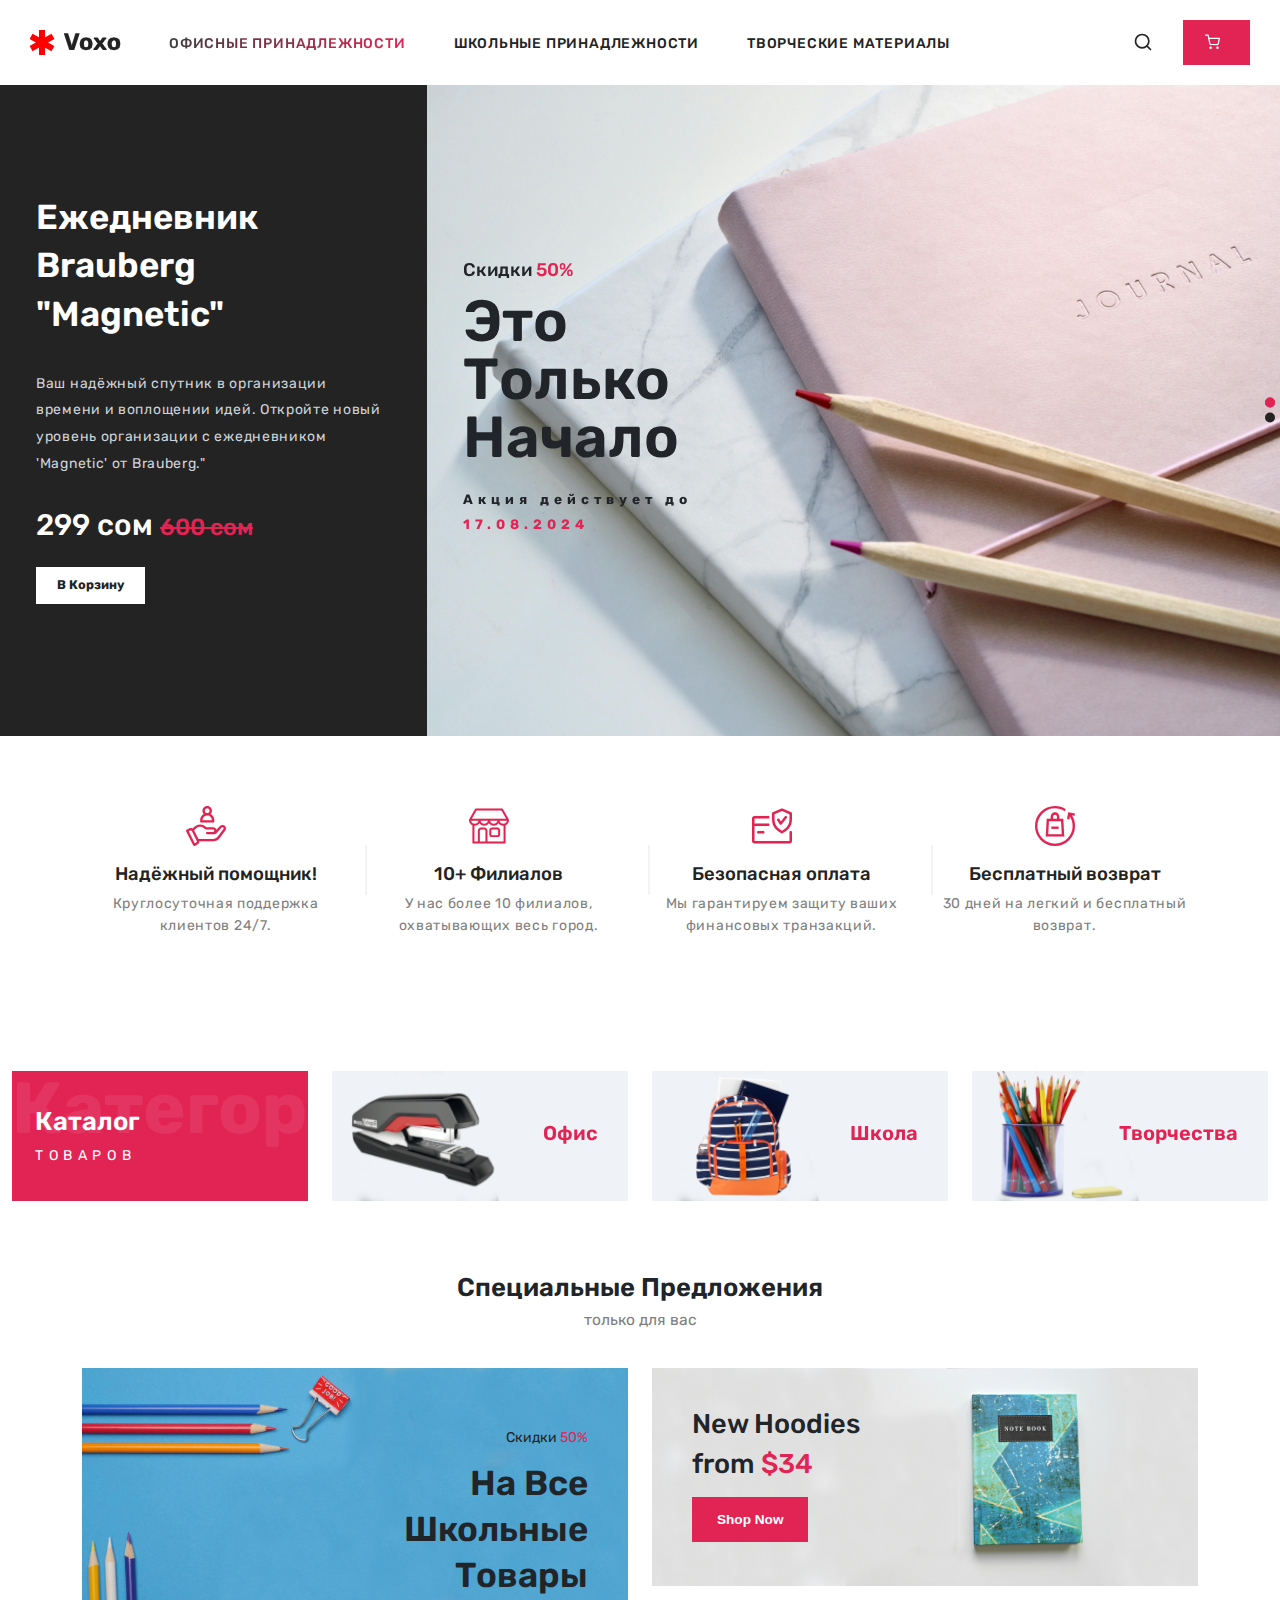
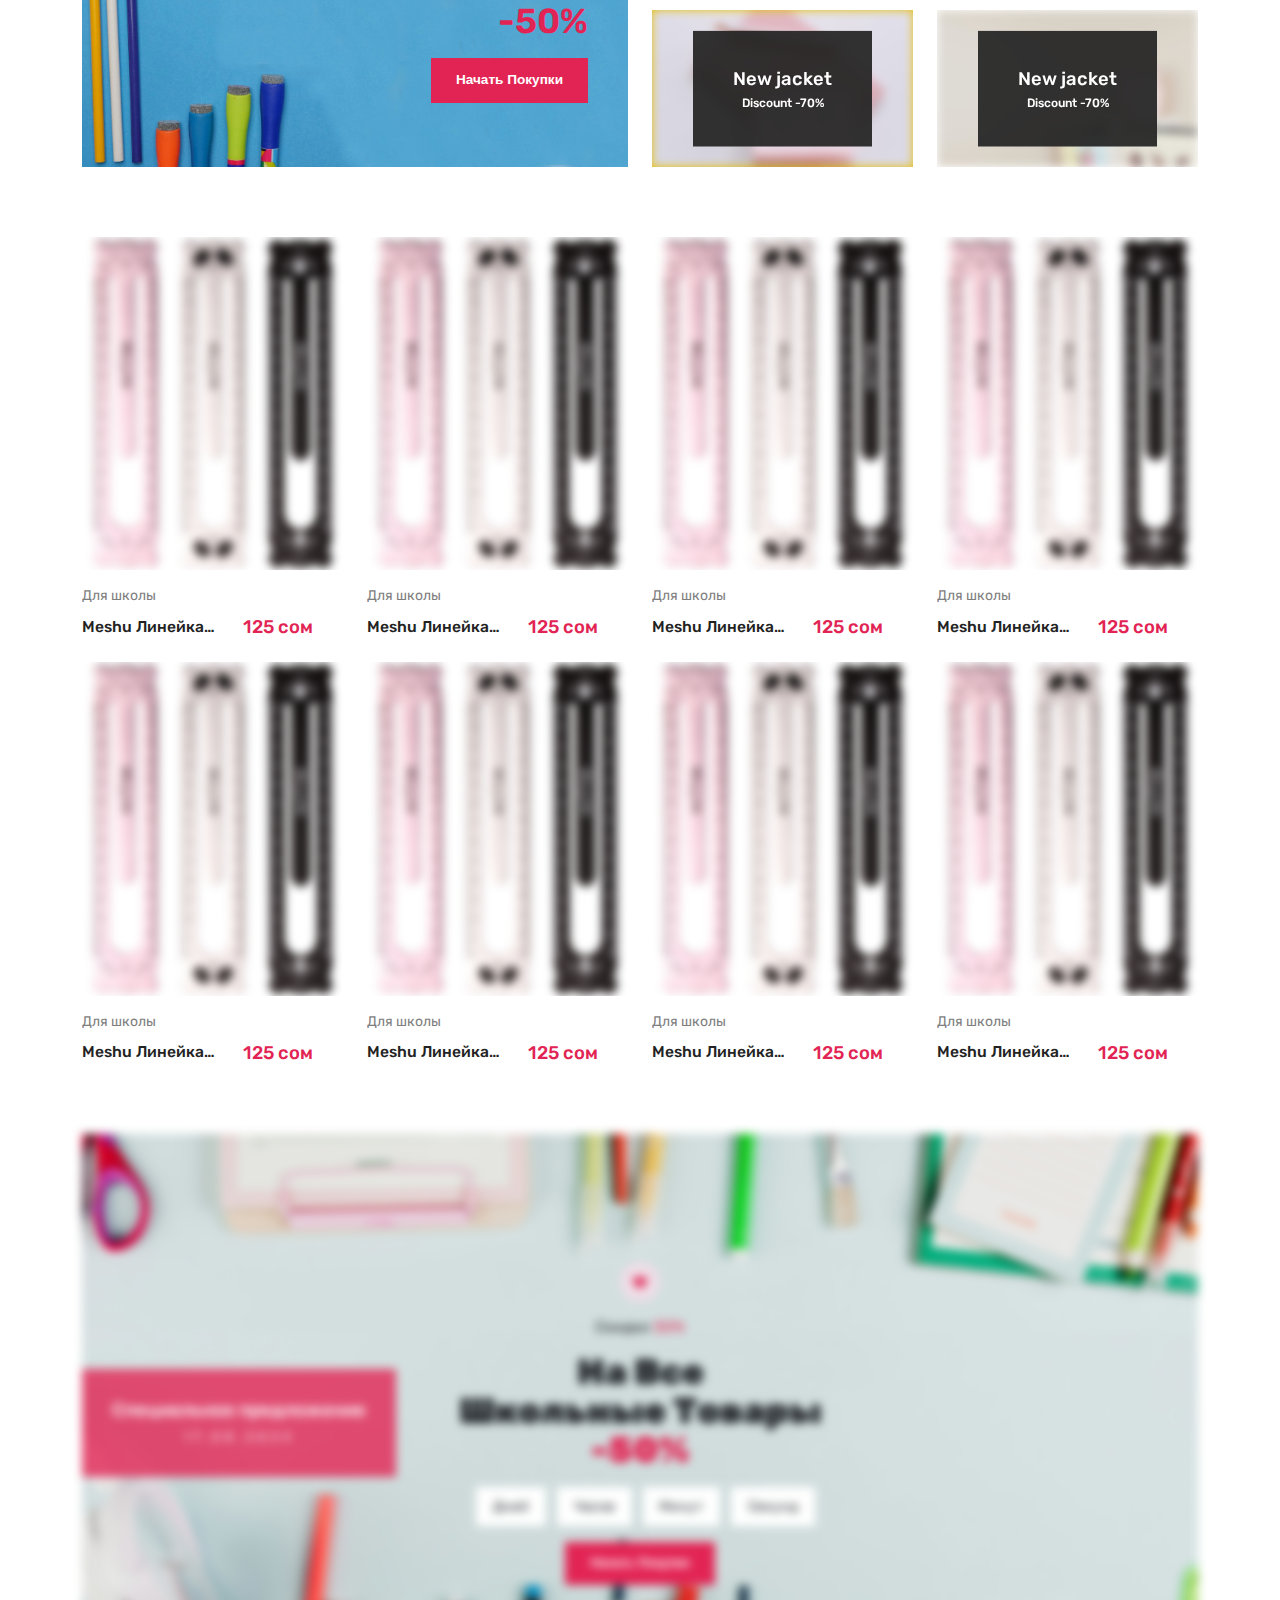
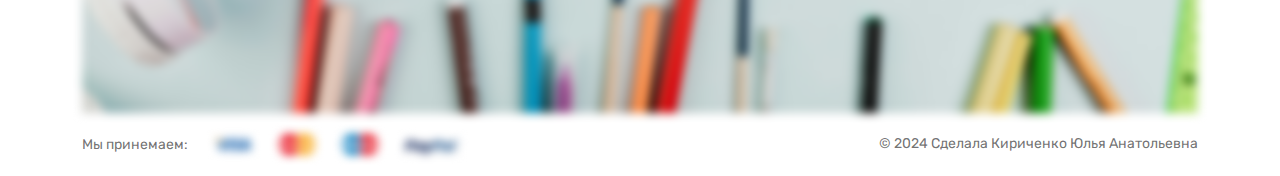
<file: index.html>
<!DOCTYPE html>
<html lang="en">
  <!-- Mirrored from themes.pixelstrap.com/voxo/front-end/index.html by HTTrack Website Copier/3.x [XR&CO'2014], Wed, 03 Aug 2022 14:31:20 GMT -->
  <head>
    <link rel="manifest" href="manifest.json" />
    <link rel="icon" href="assets/images/favicon/2.png" type="image/x-icon" />
    <link rel="apple-touch-icon" href="assets/images/favicon/2.png" />
    <meta name="theme-color" content="#e22454" />
    <meta name="apple-mobile-web-app-capable" content="yes" />
    <meta name="apple-mobile-web-app-status-bar-style" content="black" />
    <meta name="apple-mobile-web-app-title" content="Voxo" />
    <meta
      name="msapplication-TileImage"
      content="assets/images/favicon/2.png"
    />
    <meta name="msapplication-TileColor" content="#FFFFFF" />
    <meta http-equiv="X-UA-Compatible" content="IE=edge" />
    <link rel="preconnect" href="https://fonts.googleapis.com/" />
    <link rel="preconnect" href="https://fonts.gstatic.com/" crossorigin />
    <link rel="preconnect" href="https://fonts.googleapis.com/" />
    <link rel="preconnect" href="https://fonts.gstatic.com/" crossorigin />

    <meta http-equiv="Content-Type" content="text/html; charset=UTF-8" />
    <meta http-equiv="X-UA-Compatible" content="IE=edge" />
    <meta name="viewport" content="width=device-width, initial-scale=1.0" />
    <meta name="description" content="Voxo" />
    <meta name="keywords" content="Voxo" />
    <meta name="author" content="Voxo" />
    <link rel="icon" href="assets/images/favicon/2.png" type="image/x-icon" />
    <title>Index</title>

    <!-- Google font -->
    <link rel="preconnect" href="https://fonts.gstatic.com/" />
    <link
      href="https://fonts.googleapis.com/css2?family=Rubik:wght@400;500;600;700&amp;display=swap"
      rel="stylesheet"
    />

    <!-- bootstrap css -->
    <link
      id="rtl-link"
      rel="stylesheet"
      type="text/css"
      href="assets/css/vendors/bootstrap.css"
    />

    <!-- font-awesome css -->
    <link
      rel="stylesheet"
      type="text/css"
      href="assets/css/vendors/font-awesome.css"
    />

    <!-- feather icon css -->
    <link
      rel="stylesheet"
      type="text/css"
      href="assets/css/vendors/feather-icon.css"
    />

    <!-- animation css -->
    <link
      rel="stylesheet"
      type="text/css"
      href="assets/css/vendors/animate.css"
    />

    <!-- slick css -->
    <link
      rel="stylesheet"
      type="text/css"
      href="assets/css/vendors/slick/slick.css"
    />
    <link
      rel="stylesheet"
      type="text/css"
      href="assets/css/vendors/slick/slick-theme.css"
    />

    <!-- Theme css -->
    <link
      id="color-link"
      rel="stylesheet"
      type="text/css"
      href="assets/css/demo2.css"
    />

    <!-- Custom css -->
    <link rel="stylesheet" type="text/css" href="assets/css/custom.css" />
  </head>

  <body class="theme-color2 light ltr">
    <!-- header start -->
    <header class="header-style-2" id="home">
      <div class="main-header navbar-searchbar">
        <div class="container-fluid-lg">
          <div class="row">
            <div class="col-lg-12">
              <div class="main-menu">
                <div class="menu-left">
                  <div class="brand-logo">
                    <a href="index.html">
                      <svg class="svg-icon">
                        <use
                          class="fill-color"
                          xlink:href="assets/svg/icons.svg#logo"
                        ></use>
                      </svg>
                      <img
                        src="assets/images/logo.png"
                        class="img-fluid blur-up lazyload"
                        alt="logo"
                      />
                    </a>
                  </div>
                </div>
                <nav>
                  <div class="main-navbar">
                    <div id="mainnav">
                      <div class="toggle-nav">
                        <i class="fa fa-bars sidebar-bar"></i>
                      </div>
                      <ul class="nav-menu">
                        <li class="back-btn d-xl-none">
                          <div class="close-btn">
                            Меню
                            <span class="mobile-back"
                              ><i class="fa fa-angle-left"></i>
                            </span>
                          </div>
                        </li>
                        <li class="mega-menu dropdown ratio_40">
                          <a
                            href="javascript:void(0)"
                            class="nav-link menu-title"
                          >
                            <div class="gradient-title">Офисные принадлежности</div>
                          </a>
                        </li>
                        <li class="dropdown">
                          <a
                            href="javascript:void(0)"
                            class="nav-link menu-title"
                            >Школьные принадлежности</a
                          >
                        </li>
                        <li class="dropdown">
                          <a
                            href="javascript:void(0)"
                            class="nav-link menu-title"
                            >Творческие материалы</a
                          >
                        </li>
                      </ul>
                    </div>
                  </div>
                </nav>
                <div class="menu-right">
                  <ul>
                    <li>
                      <div class="search-box">
                        <i data-feather="search"></i>
                      </div>
                    </li>
                    <li class="onhover-dropdown cart-dropdown">
                      <button
                        type="button"
                        class="btn btn-solid-default btn-spacing"
                      >
                        <i data-feather="shopping-cart" class="pe-2"></i>
                        <!-- <span>$5686.25</span> -->
                      <!-- </button>
                      <div class="onhover-div">
                        <div class="cart-menu">
                          <div class="cart-title">
                            <h6>
                              <i data-feather="shopping-bag"></i>
                              <span class="label label-theme rounded-pill"
                                >5</span
                              >
                            </h6>
                            <span class="d-md-none d-block">
                              <i class="fas fa-arrow-right back-cart"></i>
                            </span>
                          </div>
                          <ul class="custom-scroll">
                            <li>
                              <div class="media">
                                <img
                                  src="assets/images/fashion/product/front/1.jpg"
                                  class="img-fluid blur-up lazyload"
                                  alt=""
                                />
                                <div class="media-body">
                                  <h6>Slim Fit Plastic Coat</h6>
                                  <div class="qty-with-price">
                                    <span>$78.00</span>
                                    <span>
                                      <input
                                        type="number"
                                        class="form-control"
                                        value="1"
                                      />
                                    </span>
                                  </div>
                                </div>
                                <button
                                  type="button"
                                  class="btn-close d-block d-md-none"
                                  aria-label="Close"
                                >
                                  <i class="fas fa-times"></i>
                                </button>
                              </div>
                            </li>
                            <li>
                              <div class="media">
                                <img
                                  src="assets/images/fashion/product/front/7.jpg"
                                  class="img-fluid blur-up lazyload"
                                  alt=""
                                />
                                <div class="media-body">
                                  <h6>Womens Stylish Jacket</h6>
                                  <div class="qty-with-price">
                                    <span>$24.00</span>
                                    <span>
                                      <input
                                        type="number"
                                        class="form-control"
                                        value="1"
                                      />
                                    </span>
                                  </div>
                                </div>
                                <button
                                  type="button"
                                  class="btn-close d-block d-md-none"
                                  aria-label="Close"
                                >
                                  <i class="fas fa-times"></i>
                                </button>
                              </div>
                            </li>
                          </ul>
                        </div>
                        <div class="cart-btn">
                          <h6 class="cart-total">
                            <span class="font-light">Total:</span> $ 542.00
                          </h6>
                          <button
                            onclick="location.href = 'cart.html';"
                            type="button"
                            class="btn btn-solid-default btn-block"
                          >
                            Proceed to payment
                          </button>
                        </div>
                      </div> -->
                    </li>
                  </ul>
                </div>
                <div class="search-full">
                  <div class="input-group">
                    <span class="input-group-text">
                      <i data-feather="search" class="font-light"></i>
                    </span>
                    <input
                      type="text"
                      class="form-control search-type"
                      placeholder="Поиск.."
                    />
                    <span class="input-group-text close-search">
                      <i data-feather="x" class="font-light"></i>
                    </span>
                  </div>
                </div>
              </div>
            </div>
          </div>
        </div>
      </div>
    </header>
    <!-- header end -->

    <!-- home slider start -->
    <section class="home-section home-style-2 pt-0">
      <div class="container-fluid p-0">
        <div class="slick-2 dot-dark">
          <div>
            <div class="home-slider">
              <div class="home-wrap row m-0">
                <div class="col-xxl-3 col-lg-4 p-0 d-lg-block d-none">
                  <div class="home-left-wrapper">
                    <div>
                      <h2>Ежедневник Brauberg "Magnetic"</h2>

                      <p>
                        Ваш надёжный спутник в организации времени и воплощении
                        идей. Откройте новый уровень организации с ежедневником
                        'Magnetic' от Brauberg."
                      </p>
                      <h3>
                        299 сом <span class="theme-color td">600 сом</span>
                      </h3>
                      <ul class="selection-wrap"></ul>
                      <div class="add-btn">
                        <a href="cart.html" class="btn btn-white">в корзину</a>
                      </div>
                    </div>
                  </div>
                </div>
                <div class="col-xxl-9 col-lg-8 p-0 left-content">
                  <img
                    src="assets/images/fashion/slider/3.jpg"
                    class="bg-img blur-up lazyload"
                    alt=""
                  />
                  <div class="home-content row">
                    <div class="col-xxl-4 col-lg-4 col-md-4 col-sm-5 col-6">
                      <h3>Скидки <span class="theme-color">50%</span></h3>
                      <h1 data-animation-in="fadeInUp">это только начало</h1>
                      <h6
                        class="mb-4"
                        data-animation-in="fadeInUp"
                        data-delay-in="0.4"
                      >
                        Акция действует до
                        <span class="theme-color">17.08.2024</span>
                      </h6>
                    </div>
                  </div>
                </div>
              </div>
            </div>
          </div>
          <div>
            <div class="home-slider">
              <div class="home-wrap row m-0">
                <div class="col-xxl-3 col-lg-4 p-0 d-lg-block d-none">
                  <div class="home-left-wrapper">
                    <div>
                      <h2>Raw Ham Colorblock T-shirt</h2>

                      <p>
                        The international hoodies with excellent durable fabric,
                        not to heavy but simply PERFECT for Indian summer.
                      </p>
                      <h3>$49.55 <span class="theme-color">$49.55</span></h3>

                      <div class="add-btn">
                        <a href="cart.html" class="btn btn-white"
                          >Add to cart</a
                        >
                        <a
                          href="javascript:void:(0)"
                          class="btn btn-solid-default ms-2"
                        >
                          <i class="fas fa-heart"></i>
                        </a>
                      </div>
                    </div>
                  </div>
                </div>
                <div class="col-xxl-9 col-lg-8 p-0 left-content">
                  <img
                    src="assets/images/fashion/slider/1.jpg"
                    class="bg-img blur-up lazyload"
                    alt=""
                  />
                  <div class="home-content row">
                    <div class="col-xxl-4 col-lg-5 col-md-6 col-sm-7 col-9">
                      <h3>Sale <span class="theme-color">70% OFF</span></h3>
                      <h1 data-animation-in="fadeInUp">New Tranding Fashion</h1>
                      <h6
                        class="mb-4"
                        data-animation-in="fadeInUp"
                        data-delay-in="0.4"
                      >
                        BUY ONE GET ONE <span class="theme-color">FREE</span>
                      </h6>
                    </div>
                  </div>
                </div>
              </div>
            </div>
          </div>
        </div>
      </div>
    </section>
    <!-- home slider end -->

    <!-- service section start -->
    <section class="service-section service-style-2 section-b-space">
      <div class="container">
        <div class="row g-4 g-sm-3">
          <div class="col-xl-3 col-sm-6">
            <div class="service-wrap">
              <div class="service-icon">
                <svg>
                  <use xlink:href="assets/svg/icons.svg#customer"></use>
                </svg>
              </div>
              <div class="service-content">
                <h3 class="mb-2">Надёжный помощник!</h3>
                <span class="font-light"
                  >Круглосуточная поддержка клиентов 24/7.</span
                >
              </div>
            </div>
          </div>

          <div class="col-xl-3 col-sm-6">
            <div class="service-wrap">
              <div class="service-icon">
                <svg>
                  <use xlink:href="assets/svg/icons.svg#shop"></use>
                </svg>
              </div>
              <div class="service-content">
                <h3 class="mb-2">10+ Филиалов</h3>
                <span class="font-light"
                  >У нас более 10 филиалов, охватывающих весь город.</span
                >
              </div>
            </div>
          </div>

          <div class="col-xl-3 col-sm-6">
            <div class="service-wrap">
              <div class="service-icon">
                <svg>
                  <use xlink:href="assets/svg/icons.svg#secure-payment"></use>
                </svg>
              </div>
              <div class="service-content">
                <h3 class="mb-2">Безопасная оплата</h3>
                <span class="font-light"
                  >Мы гарантируем защиту ваших финансовых транзакций.</span
                >
              </div>
            </div>
          </div>

          <div class="col-xl-3 col-sm-6">
            <div class="service-wrap">
              <div class="service-icon">
                <svg>
                  <use xlink:href="assets/svg/icons.svg#return"></use>
                </svg>
              </div>
              <div class="service-content">
                <h3 class="mb-2">Бесплатный возврат</h3>
                <span class="font-light"
                  >30 дней на легкий и бесплатный возврат.</span
                >
              </div>
            </div>
          </div>
        </div>
      </div>
    </section>
    <!-- service section end -->

    <!-- category section start -->
    <section class="category-section ratio_40">
      <div class="container-fluid">
        <div class="row gy-3">
          <div class="col-xxl-2 col-lg-3">
            <div
              class="category-wrap category-padding category-block theme-bg-color"
            >
              <div>
                <h2 class="light-text">категории</h2>
                <h2 class="top-spacing">Каталог</h2>
                <span>Товаров</span>
              </div>
            </div>
          </div>
          <div class="col-xxl-10 col-lg-9">
            <div
              class="category-wrapper category-slider1 white-arrow category-arrow"
            >
              <div>
                <a
                  href="shop-left-sidebar.html"
                  class="category-wrap category-padding"
                >
                  <img
                    src="assets/images/fashion/category/1.jpg"
                    class="bg-img blur-up lazyload"
                    alt="category image"
                  />
                  <div class="category-content category-text-1">
                    <h3 class="theme-color">Офис</h3>
                  </div>
                </a>
              </div>
              <div>
                <a
                  href="shop-left-sidebar.html"
                  class="category-wrap category-padding"
                >
                  <img
                    src="assets/images/fashion/category/2.jpg"
                    class="bg-img blur-up lazyload"
                    alt="category image"
                  />
                  <div class="category-content category-text-1">
                    <h3 class="theme-color">Школа</h3>
                  </div>
                </a>
              </div>
              <div>
                <a
                  href="shop-left-sidebar.html"
                  class="category-wrap category-padding"
                >
                  <img
                    src="assets/images/fashion/category/3.jpg"
                    class="bg-img blur-up lazyload"
                    alt="category image"
                  />
                  <div class="category-content category-text-1">
                    <h3 class="theme-color">Творчества</h3>
                  </div>
                </a>
              </div>
            </div>
          </div>
        </div>
      </div>
    </section>
    <!-- category section end -->

    <!-- banner section 2 start -->
    <section class="banner-style-2 offer-banner">
      <div class="container">
        <div class="row">
          <div class="col">
            <div class="title title-2 text-center">
              <h2>Специальные предложения</h2>
              <h5 class="text-color">только для вас</h5>
            </div>
          </div>
        </div>
        <div class="row gy-4">
          <div class="col-lg-6 ratio2_1">
            <div class="collection-banner p-right text-right">
              <a href="shop-left-sidebar.html" class="banner-img">
                <img
                  src="assets/images/fashion/banner/4.jpg"
                  class="bg-img blur-up lazyload"
                  alt=""
                />
              </a>
              <div class="banner-text">
                <div class="banner-content">
                  <span class="span-top"
                    >Скидки <span class="theme-color">50%</span></span
                  >
                  <h2>
                    На все школьные товары<br /><span class="theme-color"
                      >-50%</span
                    >
                  </h2>
                  <button
                    onclick="location.href = 'shop-left-sidebar.html';"
                    type="button"
                    class="btn btn-solid-default"
                  >
                    Начать покупки
                  </button>
                </div>
              </div>
            </div>
          </div>
          <div class="col-lg-6">
            <div class="row gy-4">
              <div class="col-lg-12 ratio_40">
                <div class="collection-banner p-left banner-title">
                  <a href="shop-left-sidebar.html" class="banner-img">
                    <img
                      src="assets/images/fashion/banner/5.jpg"
                      class="bg-img blur-up lazyload"
                      alt=""
                    />
                  </a>
                  <div class="banner-text">
                    <div class="banner-content">
                      <h3 class="h-bottom">
                        New Hoodies from <span class="theme-color">$34</span>
                      </h3>
                      <button
                        onclick="location.href = 'shop-left-sidebar.html';"
                        type="button"
                        class="btn btn-solid-default"
                      >
                        Shop Now
                      </button>
                    </div>
                  </div>
                </div>
              </div>
              <div class="col-sm-6 ratio2_3">
                <div
                  class="collection-banner p-center text-center"
                  style="background-color: rgb(231, 191, 12)"
                >
                  <a href="shop-left-sidebar.html" class="banner-img">
                    <img
                      src="assets/images/fashion/banner/6.jpg"
                      class="bg-img blur-up lazyload"
                      alt=""
                    />
                  </a>
                  <a href="shop-left-sidebar.html" class="contain-banner">
                    <div class="banner-content with-bg">
                      <h3 class="mb-1">New jacket</h3>
                      <span>Discount -70%</span>
                    </div>
                  </a>
                </div>
              </div>
              <div class="col-sm-6 ratio2_3">
                <div class="collection-banner p-center text-center">
                  <a href="shop-left-sidebar.html" class="banner-img">
                    <img
                      src="assets/images/fashion/banner/7.jpg"
                      class="bg-img blur-up lazyload"
                      alt=""
                    />
                  </a>
                  <a href="shop-left-sidebar.html" class="contain-banner">
                    <div class="banner-content with-bg">
                      <h3 class="mb-1">New jacket</h3>
                      <span>Discount -70%</span>
                    </div>
                  </a>
                </div>
              </div>
            </div>
          </div>
        </div>
      </div>
    </section>
    <!-- banner section 2 end -->

    <!-- product section 2 start -->
    <section class="ratio_asos">
      <div class="container">
        <div class="row m-0">
          <div class="col-sm-12 p-0">
            <div class="product-wrapper product-style-2 row g-sm-4 g-3">
              <div class="col-xl-3 col-lg-4 col-6">
                <div class="product-box">
                  <div class="img-wrapper">
                    <div class="front">
                      <a href="product-left-sidebar.html">
                        <img
                          src="assets/images/fashion/product/1/1.jpg"
                          class="bg-img blur-up lazyload"
                          alt=""
                        />
                      </a>
                    </div>
                    <div class="cart-wrap">
                      <ul>
                        <li>
                          <a
                            href="javascript:void(0)"
                            class="addtocart-btn"
                            data-bs-toggle="modal"
                            data-bs-target="#addtocart"
                          >
                            <i data-feather="shopping-bag"></i>
                            добавить в корзину
                          </a>
                        </li>
                      </ul>
                    </div>
                  </div>
                  <div class="product-details">
                    <div class="rating-details">
                      <span class="font-light grid-content">Для школы</span>
                    </div>
                    <div class="main-price">
                      <a href="product-left-sidebar.html" class="font-default">
                        <h5>Meshu Линейка металлическая 13 см</h5>
                      </a>
                      <h3 class="theme-color">125 сом</h3>
                    </div>
                  </div>
                </div>
              </div>

              <div class="col-xl-3 col-lg-4 col-6">
                <div class="product-box">
                  <div class="img-wrapper">
                    <div class="front">
                      <a href="product-left-sidebar.html">
                        <img
                          src="assets/images/fashion/product/1/1.jpg"
                          class="bg-img blur-up lazyload"
                          alt=""
                        />
                      </a>
                    </div>
                    <div class="cart-wrap">
                      <ul>
                        <li>
                          <a
                            href="javascript:void(0)"
                            class="addtocart-btn"
                            data-bs-toggle="modal"
                            data-bs-target="#addtocart"
                          >
                            <i data-feather="shopping-bag"></i>
                            добавить в корзину
                          </a>
                        </li>
                      </ul>
                    </div>
                  </div>
                  <div class="product-details">
                    <div class="rating-details">
                      <span class="font-light grid-content">Для школы</span>
                    </div>
                    <div class="main-price">
                      <a href="product-left-sidebar.html" class="font-default">
                        <h5>Meshu Линейка металлическая 13 см</h5>
                      </a>
                      <h3 class="theme-color">125 сом</h3>
                    </div>
                  </div>
                </div>
              </div>

              <div class="col-xl-3 col-lg-4 col-6">
                <div class="product-box">
                  <div class="img-wrapper">
                    <div class="front">
                      <a href="product-left-sidebar.html">
                        <img
                          src="assets/images/fashion/product/1/1.jpg"
                          class="bg-img blur-up lazyload"
                          alt=""
                        />
                      </a>
                    </div>
                    <div class="cart-wrap">
                      <ul>
                        <li>
                          <a
                            href="javascript:void(0)"
                            class="addtocart-btn"
                            data-bs-toggle="modal"
                            data-bs-target="#addtocart"
                          >
                            <i data-feather="shopping-bag"></i>
                            добавить в корзину
                          </a>
                        </li>
                      </ul>
                    </div>
                  </div>
                  <div class="product-details">
                    <div class="rating-details">
                      <span class="font-light grid-content">Для школы</span>
                    </div>
                    <div class="main-price">
                      <a href="product-left-sidebar.html" class="font-default">
                        <h5>Meshu Линейка металлическая 13 см</h5>
                      </a>
                      <h3 class="theme-color">125 сом</h3>
                    </div>
                  </div>
                </div>
              </div>

              <div class="col-xl-3 col-lg-4 col-6">
                <div class="product-box">
                  <div class="img-wrapper">
                    <div class="front">
                      <a href="product-left-sidebar.html">
                        <img
                          src="assets/images/fashion/product/1/1.jpg"
                          class="bg-img blur-up lazyload"
                          alt=""
                        />
                      </a>
                    </div>
                    <div class="cart-wrap">
                      <ul>
                        <li>
                          <a
                            href="javascript:void(0)"
                            class="addtocart-btn"
                            data-bs-toggle="modal"
                            data-bs-target="#addtocart"
                          >
                            <i data-feather="shopping-bag"></i>
                            добавить в корзину
                          </a>
                        </li>
                      </ul>
                    </div>
                  </div>
                  <div class="product-details">
                    <div class="rating-details">
                      <span class="font-light grid-content">Для школы</span>
                    </div>
                    <div class="main-price">
                      <a href="product-left-sidebar.html" class="font-default">
                        <h5>Meshu Линейка металлическая 13 см</h5>
                      </a>
                      <h3 class="theme-color">125 сом</h3>
                    </div>
                  </div>
                </div>
              </div>

              <div class="col-xl-3 col-lg-4 col-6">
                <div class="product-box">
                  <div class="img-wrapper">
                    <div class="front">
                      <a href="product-left-sidebar.html">
                        <img
                          src="assets/images/fashion/product/1/1.jpg"
                          class="bg-img blur-up lazyload"
                          alt=""
                        />
                      </a>
                    </div>
                    <div class="cart-wrap">
                      <ul>
                        <li>
                          <a
                            href="javascript:void(0)"
                            class="addtocart-btn"
                            data-bs-toggle="modal"
                            data-bs-target="#addtocart"
                          >
                            <i data-feather="shopping-bag"></i>
                            добавить в корзину
                          </a>
                        </li>
                      </ul>
                    </div>
                  </div>
                  <div class="product-details">
                    <div class="rating-details">
                      <span class="font-light grid-content">Для школы</span>
                    </div>
                    <div class="main-price">
                      <a href="product-left-sidebar.html" class="font-default">
                        <h5>Meshu Линейка металлическая 13 см</h5>
                      </a>
                      <h3 class="theme-color">125 сом</h3>
                    </div>
                  </div>
                </div>
              </div>

              <div class="col-xl-3 col-lg-4 col-6">
                <div class="product-box">
                  <div class="img-wrapper">
                    <div class="front">
                      <a href="product-left-sidebar.html">
                        <img
                          src="assets/images/fashion/product/1/1.jpg"
                          class="bg-img blur-up lazyload"
                          alt=""
                        />
                      </a>
                    </div>
                    <div class="cart-wrap">
                      <ul>
                        <li>
                          <a
                            href="javascript:void(0)"
                            class="addtocart-btn"
                            data-bs-toggle="modal"
                            data-bs-target="#addtocart"
                          >
                            <i data-feather="shopping-bag"></i>
                            добавить в корзину
                          </a>
                        </li>
                      </ul>
                    </div>
                  </div>
                  <div class="product-details">
                    <div class="rating-details">
                      <span class="font-light grid-content">Для школы</span>
                    </div>
                    <div class="main-price">
                      <a href="product-left-sidebar.html" class="font-default">
                        <h5>Meshu Линейка металлическая 13 см</h5>
                      </a>
                      <h3 class="theme-color">125 сом</h3>
                    </div>
                  </div>
                </div>
              </div>

              <div class="col-xl-3 col-lg-4 col-6">
                <div class="product-box">
                  <div class="img-wrapper">
                    <div class="front">
                      <a href="product-left-sidebar.html">
                        <img
                          src="assets/images/fashion/product/1/1.jpg"
                          class="bg-img blur-up lazyload"
                          alt=""
                        />
                      </a>
                    </div>
                    <div class="cart-wrap">
                      <ul>
                        <li>
                          <a
                            href="javascript:void(0)"
                            class="addtocart-btn"
                            data-bs-toggle="modal"
                            data-bs-target="#addtocart"
                          >
                            <i data-feather="shopping-bag"></i>
                            добавить в корзину
                          </a>
                        </li>
                      </ul>
                    </div>
                  </div>
                  <div class="product-details">
                    <div class="rating-details">
                      <span class="font-light grid-content">Для школы</span>
                    </div>
                    <div class="main-price">
                      <a href="product-left-sidebar.html" class="font-default">
                        <h5>Meshu Линейка металлическая 13 см</h5>
                      </a>
                      <h3 class="theme-color">125 сом</h3>
                    </div>
                  </div>
                </div>
              </div>

              <div class="col-xl-3 col-lg-4 col-6">
                <div class="product-box">
                  <div class="img-wrapper">
                    <div class="front">
                      <a href="product-left-sidebar.html">
                        <img
                          src="assets/images/fashion/product/1/1.jpg"
                          class="bg-img blur-up lazyload"
                          alt=""
                        />
                      </a>
                    </div>
                    <div class="cart-wrap">
                      <ul>
                        <li>
                          <a
                            href="javascript:void(0)"
                            class="addtocart-btn"
                            data-bs-toggle="modal"
                            data-bs-target="#addtocart"
                          >
                            <i data-feather="shopping-bag"></i>
                            добавить в корзину
                          </a>
                        </li>
                      </ul>
                    </div>
                  </div>
                  <div class="product-details">
                    <div class="rating-details">
                      <span class="font-light grid-content">Для школы</span>
                    </div>
                    <div class="main-price">
                      <a href="product-left-sidebar.html" class="font-default">
                        <h5>Meshu Линейка металлическая 13 см</h5>
                      </a>
                      <h3 class="theme-color">125 сом</h3>
                    </div>
                  </div>
                </div>
              </div>
            </div>
          </div>
        </div>
      </div>
    </section>
    <!-- product section 2 end -->

    <!-- Banner section 3 start -->
    <section class="timer-banner-style-2">
      <div class="container">
        <div class="row gy-3">
          <div class="col-lg-12">
            <div class="discount-image-details discount-spacing">
              <img
                src="assets/images/fashion/banner/8.jpg"
                class="bg-img blur-up lazyload"
                alt=""
              />

              <div class="discunt-details">
                <div>
                  <div class="heart-button heart-button-2">
                    <i class="fas fa-heart theme-color"></i>
                  </div>

                  <h5 class="mt-3">
                    Скидки <span class="theme-color">50%</span>
                  </h5>
                  <h2 class="my-3 deal-text">
                    На все <br />
                    школьные товары <br />
                    <span class="theme-color">-50%</span>
                  </h2>
                  <div
                    class="timer-style-2 mt-xl-1 my-2 justify-content-center d-flex"
                  >
                    <ul>
                      <li>
                        <div class="counter">
                          <div>
                            <h2 id="days1" class="theme-color"></h2>
                            Дней
                          </div>
                        </div>
                      </li>
                      <li>
                        <div class="counter">
                          <div>
                            <h2 id="hours1" class="theme-color"></h2>
                            Часов
                          </div>
                        </div>
                      </li>
                      <li>
                        <div class="counter">
                          <div>
                            <h2 id="minutes1" class="theme-color"></h2>
                            Минут
                          </div>
                        </div>
                      </li>
                      <li>
                        <div class="counter">
                          <div>
                            <h2 id="seconds1" class="theme-color"></h2>
                            Секунд
                          </div>
                        </div>
                      </li>
                    </ul>
                  </div>
                  <button
                    onclick="location.href = 'shop-left-sidebar.html';"
                    type="button"
                    class="btn default-light-theme default-theme mt-2"
                  >
                    Начать покупки
                  </button>

                  <div class="timer-bg timer-bg-center d-lg-block d-none">
                    <h3 class="mt-0">Специальное предложение</h3>
                    <span>17.08.2024</span>
                  </div>
                </div>
              </div>
            </div>
          </div>
        </div>
      </div>
    </section>
    <!-- Banner section 3 end -->

    <!-- footer start -->
    <footer class="footer-sm-space">
      <div class="sub-footer">
        <div class="container">
          <div class="row gy-3">
            <div class="col-md-6">
              <ul>
                <li class="font-dark">Мы принемаем:</li>
                <li>
                  <a href="javascript:void(0)">
                    <img
                      src="assets/images/payment-icon/1.jpg"
                      class="img-fluid blur-up lazyload"
                      alt="payment icon"
                  /></a>
                </li>
                <li>
                  <a href="javascript:void(0)">
                    <img
                      src="assets/images/payment-icon/2.jpg"
                      class="img-fluid blur-up lazyload"
                      alt="payment icon"
                  /></a>
                </li>
                <li>
                  <a href="javascript:void(0)">
                    <img
                      src="assets/images/payment-icon/3.jpg"
                      class="img-fluid blur-up lazyload"
                      alt="payment icon"
                  /></a>
                </li>
                <li>
                  <a href="javascript:void(0)">
                    <img
                      src="assets/images/payment-icon/4.jpg"
                      class="img-fluid blur-up lazyload"
                      alt="payment icon"
                  /></a>
                </li>
              </ul>
            </div>
            <div class="col-md-6">
              <p class="mb-0 font-dark">
                © 2024 Сделала Кириченко Юлья Анатольевна
              </p>
            </div>
          </div>
        </div>
      </div>
    </footer>
    <!-- footer end -->

    <!-- tap to top Section Start -->
    <div class="tap-to-top">
      <a href="#home">
        <i class="fas fa-chevron-up"></i>
      </a>
    </div>
    <!-- tap to top Section End -->

    <div class="bg-overlay"></div>

    <!-- latest jquery-->
    <script src="assets/js/jquery-3.5.1.min.js"></script>

    <!-- Bootstrap js-->
    <script src="assets/js/bootstrap/bootstrap.bundle.min.js"></script>

    <!-- feather icon js-->
    <script src="assets/js/feather/feather.min.js"></script>

    <!-- lazyload js-->
    <script src="assets/js/lazysizes.min.js"></script>

    <!-- Slick js-->
    <script src="assets/js/slick/slick.js"></script>
    <script src="assets/js/slick/slick-animation.min.js"></script>
    <script src="assets/js/slick/custom_slick.js"></script>

    <!-- newsletter js -->
    <script src="assets/js/newsletter.js"></script>

    <!-- add to cart modal resize -->
    <script src="assets/js/cart_modal_resize.js"></script>

    <!-- Add To Home js -->
    <script src="assets/js/pwa.js"></script>

    <!-- add to cart modal resize -->
    <script src="assets/js/cart_modal_resize.js"></script>

    <!-- feather icon js-->
    <script src="assets/js/timer1.js"></script>

    <!-- notify js -->
    <script src="assets/js/bootstrap/bootstrap-notify.min.js"></script>

    <!-- script js -->
    <script src="assets/js/theme-setting.js"></script>
    <script src="assets/js/script.js"></script>
  </body>

  <!-- Mirrored from themes.pixelstrap.com/voxo/front-end/index.html by HTTrack Website Copier/3.x [XR&CO'2014], Wed, 03 Aug 2022 14:33:33 GMT -->
</html>
</file>
<file: assets/css/vendors/feather-icon.css>
button,
hr,
input {
  overflow: visible; }

audio,
canvas,
progress,
video {
  display: inline-block; }

progress,
sub,
sup {
  vertical-align: baseline; }

html {
  font-family: sans-serif;
  line-height: 1.15;
  -ms-text-size-adjust: 100%;
  -webkit-text-size-adjust: 100%; }

body {
  margin: 0; }

menu,
article,
aside,
details,
footer,
header,
nav,
section {
  display: block; }

h1 {
  font-size: 2em;
  margin: .67em 0; }

figcaption,
figure,
main {
  display: block; }

figure {
  margin: 1em 40px; }

hr {
  -webkit-box-sizing: content-box;
          box-sizing: content-box;
  height: 0; }

code,
kbd,
pre,
samp {
  font-family: monospace, monospace;
  font-size: 1em; }

a {
  background-color: transparent;
  -webkit-text-decoration-skip: objects; }

a:active,
a:hover {
  outline-width: 0; }

abbr[title] {
  border-bottom: none;
  text-decoration: underline;
  -webkit-text-decoration: underline dotted;
          text-decoration: underline dotted; }

b,
strong {
  font-weight: bolder; }

dfn {
  font-style: italic; }

mark {
  background-color: #ffa202;
  color: #000; }

small {
  font-size: 80%; }

sub,
sup {
  font-size: 75%;
  line-height: 0;
  position: relative; }

sub {
  bottom: -.25em; }

sup {
  top: -.5em; }

audio:not([controls]) {
  display: none;
  height: 0; }

img {
  border-style: none; }

svg:not(:root) {
  overflow: hidden; }

button,
input,
optgroup,
select,
textarea {
  font-family: sans-serif;
  font-size: 100%;
  line-height: 1.15;
  margin: 0; }

button,
select {
  text-transform: none; }

[type=submit],
[type=reset],
button,
html [type=button] {
  -webkit-appearance: button; }

[type=button]::-moz-focus-inner,
[type=reset]::-moz-focus-inner,
[type=submit]::-moz-focus-inner,
button::-moz-focus-inner {
  border-style: none;
  padding: 0; }

[type=button]:-moz-focusring,
[type=reset]:-moz-focusring,
[type=submit]:-moz-focusring,
button:-moz-focusring {
  outline: ButtonText dotted 1px; }

fieldset {
  border: 1px solid silver;
  margin: 0 2px;
  padding: .35em .625em .75em; }

legend {
  -webkit-box-sizing: border-box;
          box-sizing: border-box;
  color: inherit;
  display: table;
  max-width: 100%;
  padding: 0;
  white-space: normal; }

textarea {
  overflow: auto; }

[type=checkbox],
[type=radio] {
  -webkit-box-sizing: border-box;
          box-sizing: border-box;
  padding: 0; }

[type=number]::-webkit-inner-spin-button,
[type=number]::-webkit-outer-spin-button {
  height: auto; }

[type=search] {
  -webkit-appearance: textfield;
  outline-offset: -2px; }

[type=search]::-webkit-search-cancel-button,
[type=search]::-webkit-search-decoration {
  -webkit-appearance: none; }

::-webkit-file-upload-button {
  -webkit-appearance: button;
  font: inherit; }

summary {
  display: list-item; }

[hidden],
template {
  display: none; }

/*# sourceMappingURL=[data-uri] */
/*# sourceMappingURL=feather-icon.css.map */
</file>
